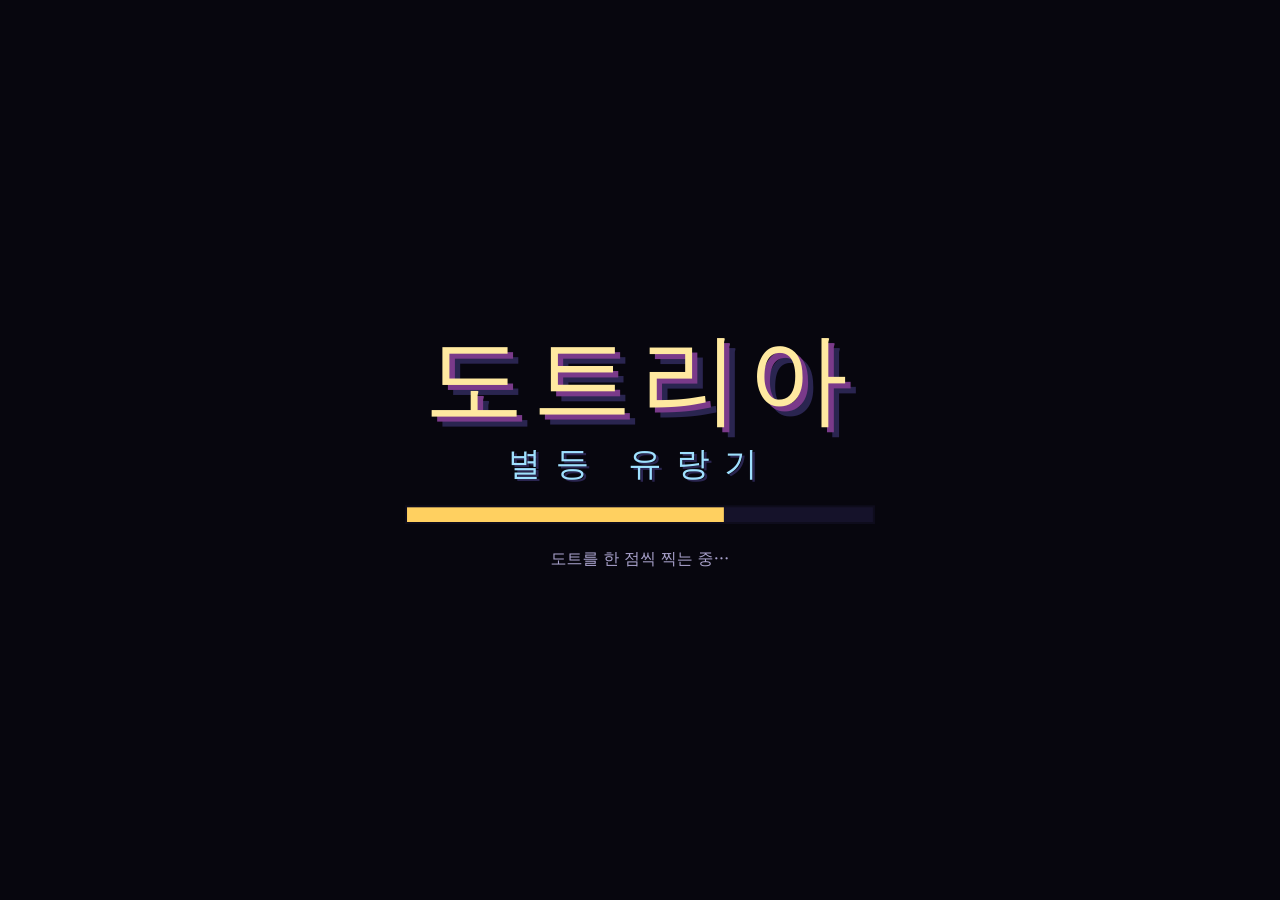
<file: index.html>
<!doctype html>
<html lang="ko">
<head>
<meta charset="utf-8">
<meta name="viewport" content="width=device-width,initial-scale=1,maximum-scale=1,user-scalable=no,viewport-fit=cover">
<meta name="mobile-web-app-capable" content="yes"><meta name="apple-mobile-web-app-capable" content="yes">
<title>도트리아: 별등 유랑기</title>
<link rel="stylesheet" href="css/style.css">
</head>
<body>
<div id="stage">
  <canvas id="gl"></canvas>
  <canvas id="fx"></canvas>
  <div id="ui">
    <div id="hud" class="hide">
      <div id="mmwrap"><canvas id="mm" width="110" height="110"></canvas><div id="mminfo"></div></div>
      <div id="qt" data-a="open:quests"></div>
      <div id="topbtn">
        <button data-a="open:gacha" class="hb g">기원</button><button data-a="open:chars">캐릭터</button><button data-a="open:party">파티</button><button data-a="open:bag">가방</button>
        <button data-a="open:quests">임무</button><button data-a="open:map">지도</button><button data-a="open:book">모험</button><button data-a="open:menu">메뉴</button>
      </div>
      <div id="party"></div>
      <div id="bossbar" class="hide"><div id="bossname"></div><div class="bar"><i id="bosshp"></i></div><div class="bar thin"><i id="bossar"></i></div><div id="bossweak"></div></div>
      <div id="timer" class="hide"></div>
      <div id="buffs"></div>
      <div id="hpwrap"><div id="hpname"></div><div class="bar" id="hpbar"><i id="hpf"></i><b id="shf"></b><span id="hptxt"></span></div><div class="bar thin" id="stbar"><i id="stf"></i></div></div>
      <div id="prompt" class="hide" data-btn="interact"><kbd>F</kbd><span></span></div>
      <div id="loot"></div>
      <div id="acts">
        <div class="ab" id="b_sight" data-btn="sight">정령안<small>V</small></div>
        <div class="ab" id="b_dash" data-btn="dash">대시<small>Shift</small></div>
        <div class="ab" id="b_jump" data-btn="jump">점프<small>Space</small></div>
        <div class="ab big" id="b_atk" data-btn="atk">공격</div>
        <div class="ab" id="b_skill" data-btn="skill"><i class="cd"></i><span>스킬</span><small>E</small></div>
        <div class="ab" id="b_burst" data-btn="burst"><i class="en"></i><span>필살</span><small>Q</small></div>
        <div class="ab" id="b_food" data-a="quickfood">음식<small>Z</small></div>
      </div>
      <div id="stick"><i></i></div>
    </div>
    <div id="screen" class="hide"></div>
    <div id="dlg" class="hide"><div id="dlgname"></div><div id="dlgtxt"></div><div id="dlgch"></div><div id="dlgnext">▼ 클릭 / F</div><button id="dlgskip" data-a="dlgskip">건너뛰기</button></div>
    <div id="over"><div id="toasts"></div><div id="banner" class="hide"><b></b><span></span></div><div id="cutin" class="hide"></div><div id="hurt"></div><div id="trans"></div></div>
    <div id="gachaAnim" class="hide"></div>
    <div id="title" class="hide"></div>
    <div id="loading"><div class="logo">도트리아<small>별등 유랑기</small></div><div class="bar"><i id="loadf"></i></div><div id="loadtxt">도트를 한 점씩 찍는 중…</div></div>
  </div>
</div>
<script src="js/util.js"></script>
<script src="js/data.js"></script>
<script src="js/data2.js"></script>
<script src="js/gacha.js"></script>
<script src="js/pixel.js"></script>
<script src="js/gl.js"></script>
<script src="js/world.js"></script>
<script src="js/audio.js"></script>
<script src="js/state.js"></script>
<script src="js/game.js"></script>
<script src="js/combat.js"></script>
<script src="js/interact.js"></script>
<script src="js/ui.js"></script>
<script src="js/ui2.js"></script>
<script src="js/auto.js"></script>
<script src="js/main.js"></script>
</body>
</html>
</file>
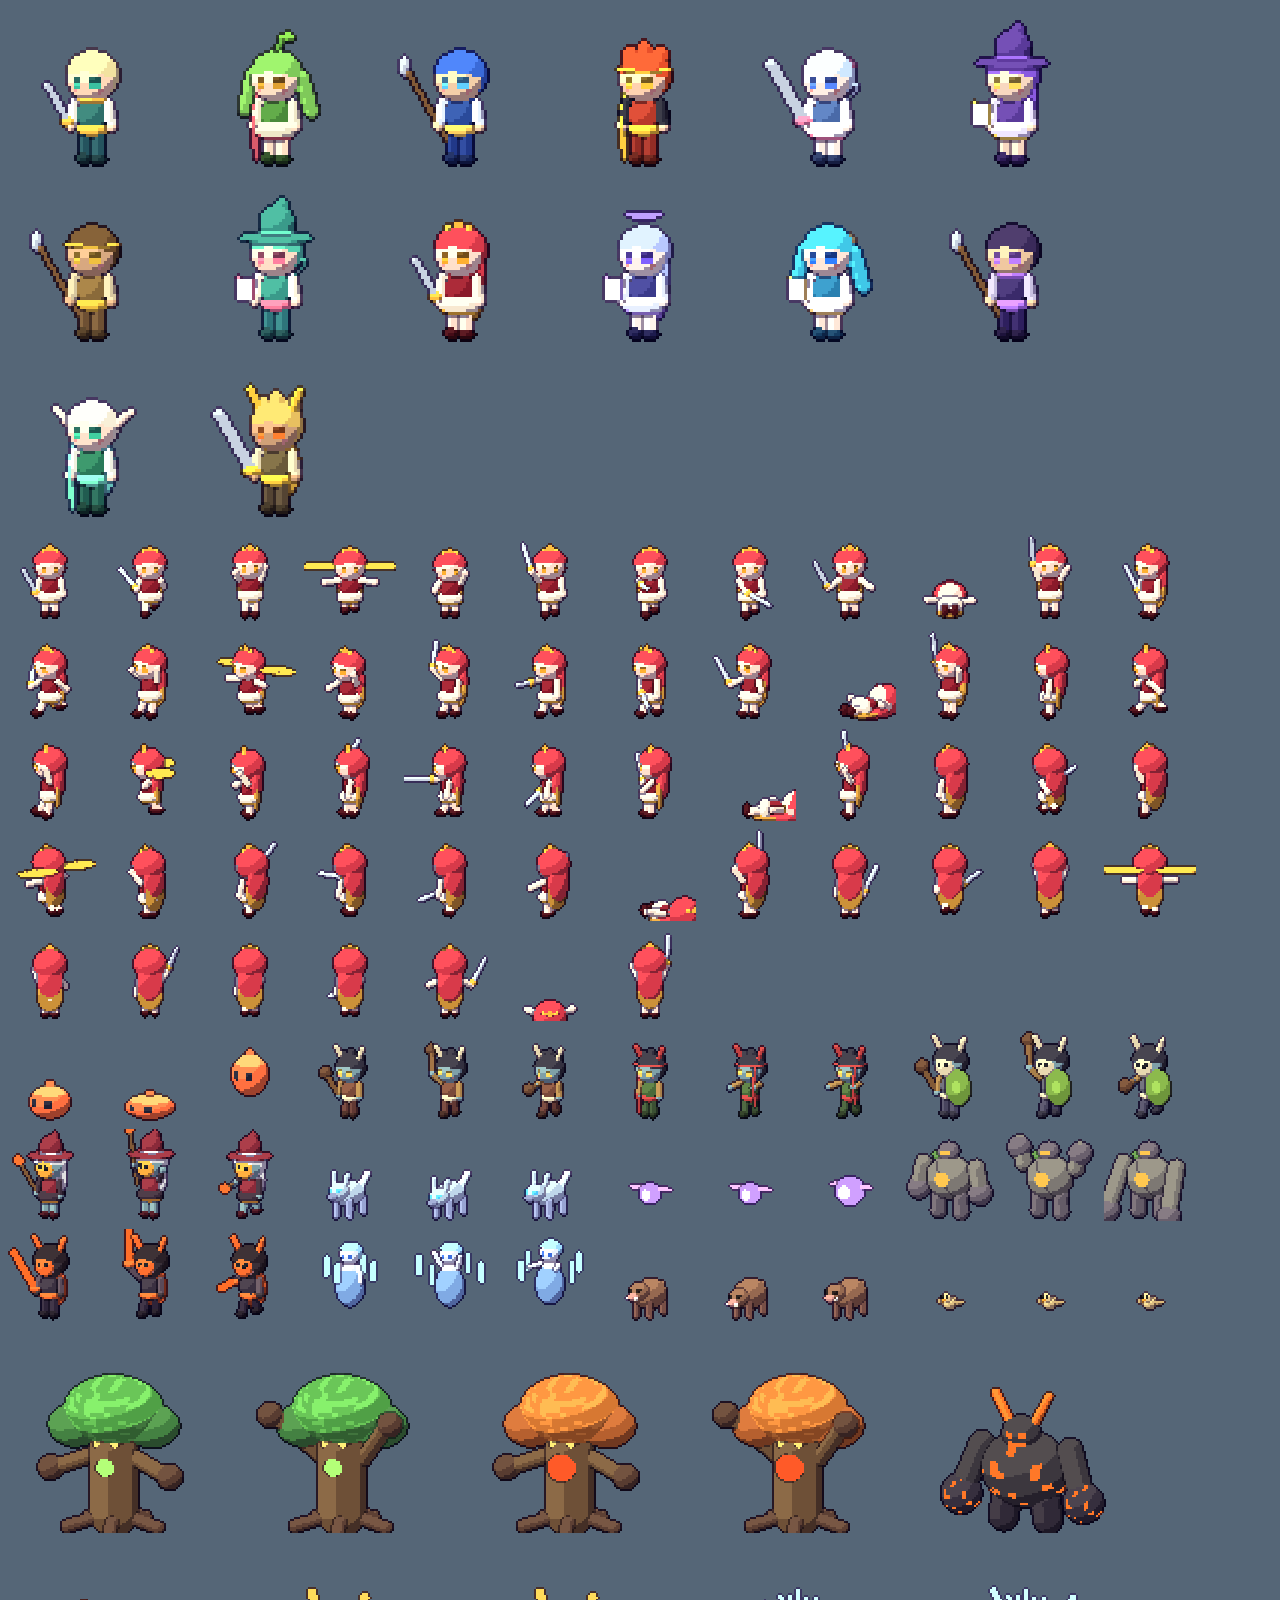
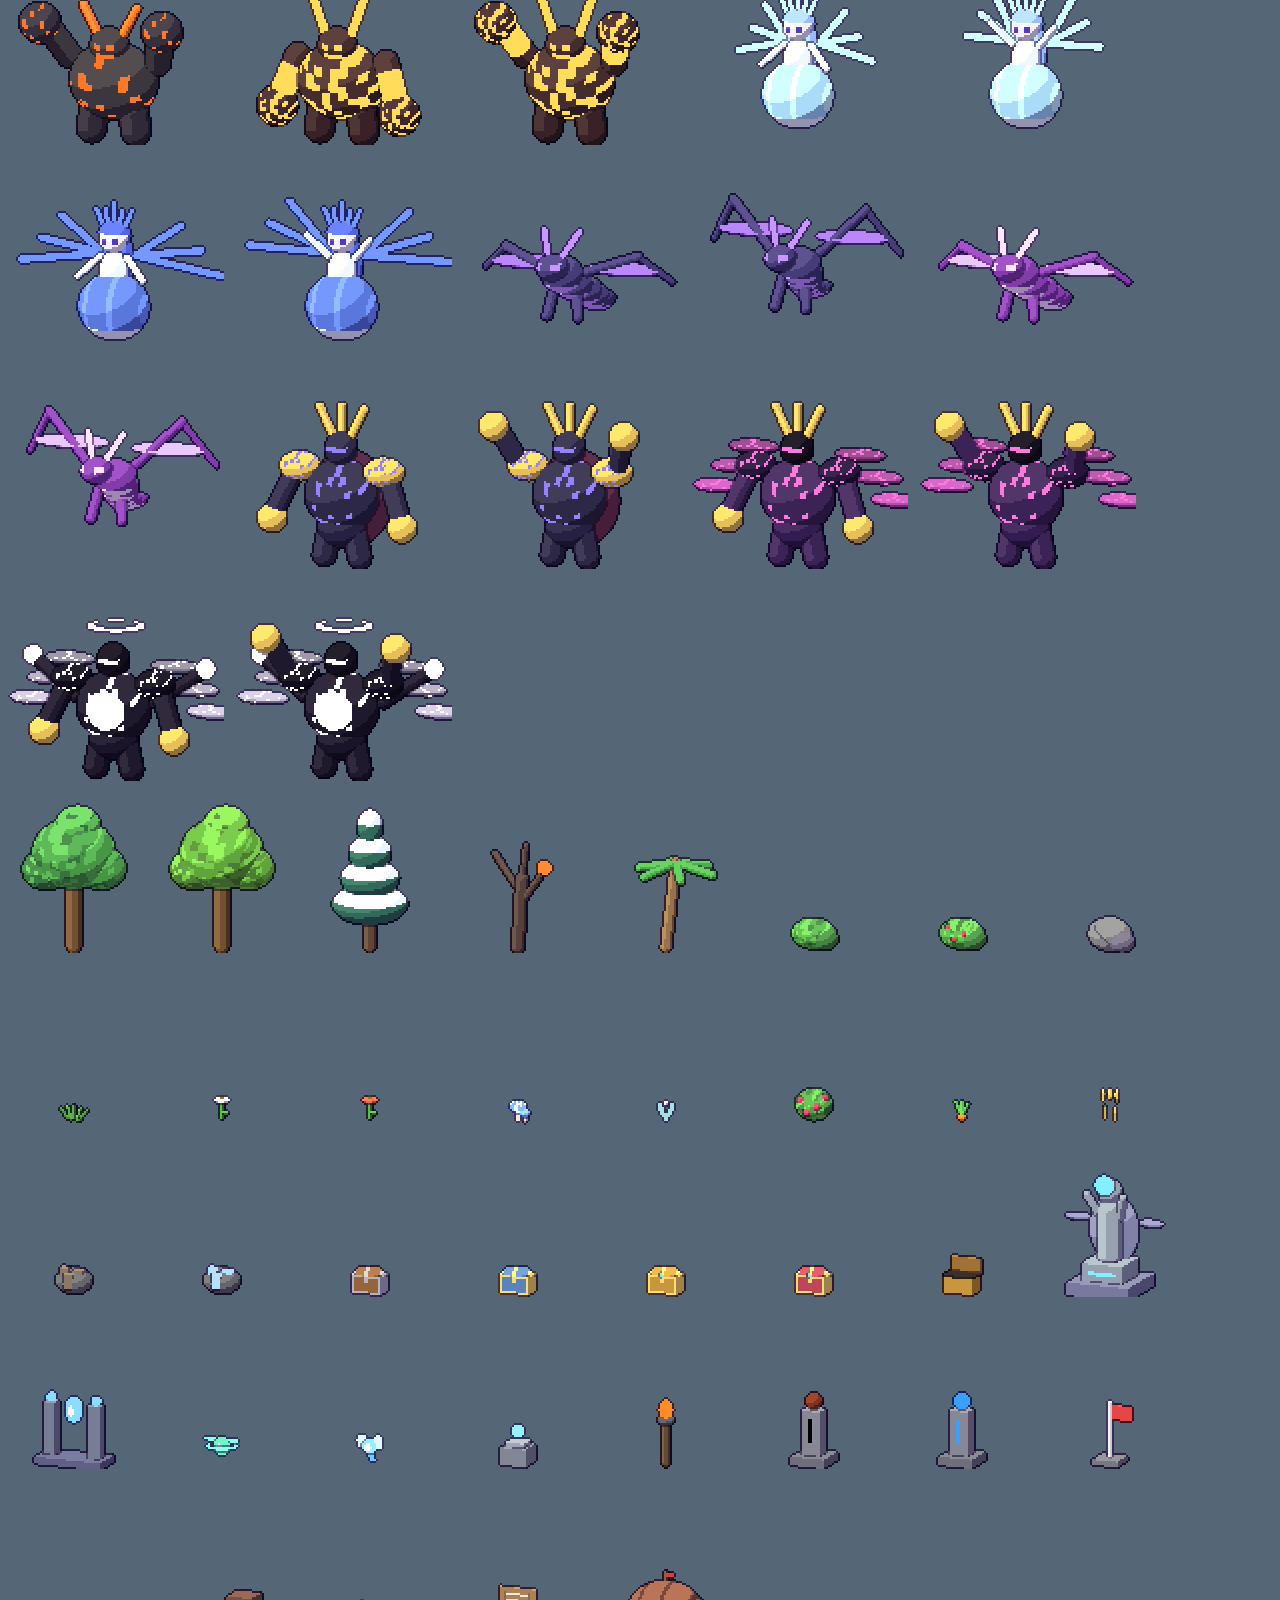
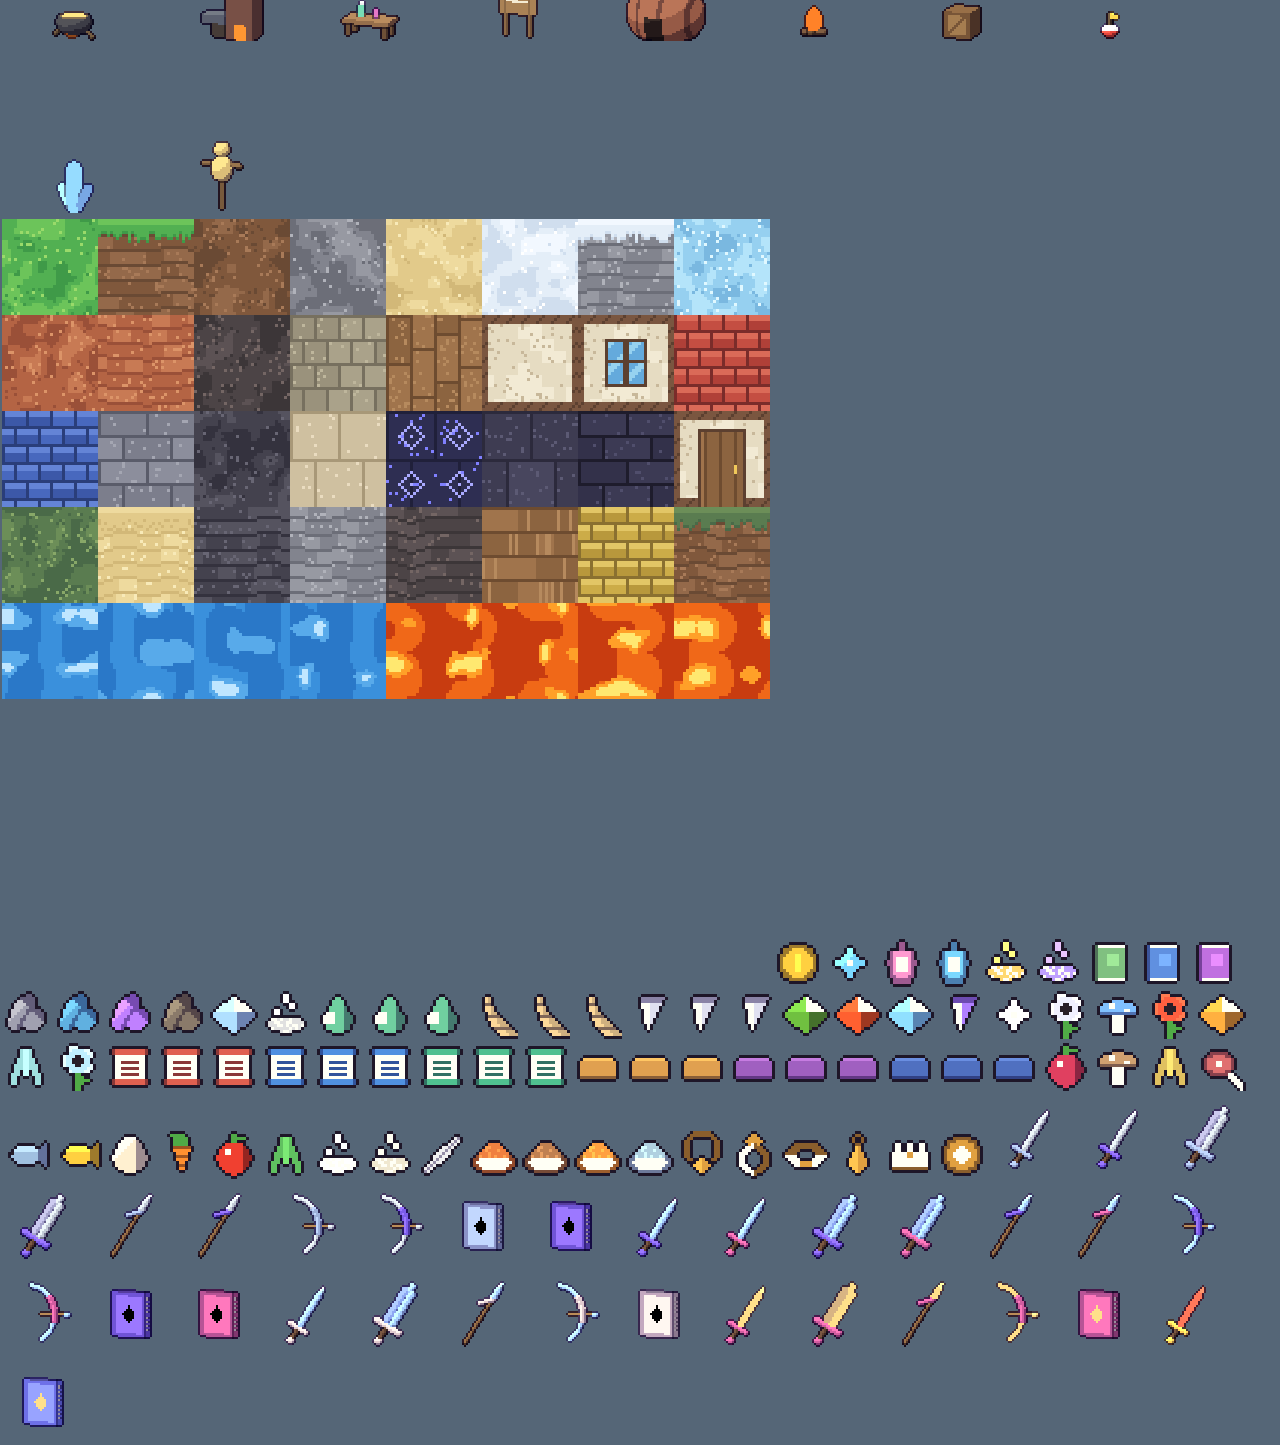
<file: tools/preview.html>
<!doctype html><meta charset=utf-8><body style="background:#567;margin:0"><script src="../js/util.js"></script><script src="../js/data.js"></script><script src="../js/pixel.js"></script>
<script>
function add(cv,sc){cv.style.cssText='image-rendering:pixelated;width:'+cv.width*sc+'px;margin:2px;vertical-align:bottom';document.body.appendChild(cv);}
var t0=performance.now();
DATA.CHARS.forEach(c=>{add(PX.charCanvas(c.id,26,0,0.3),3);});
document.body.appendChild(document.createElement('br'));
var c=DATA.CH.serapin;[0,1,2,3,4].forEach(k=>[0,3,6,8,9,11,12,13,14,15,16].forEach(f=>{var pr=PX.humanoid(c.look,PX.pose(f,c.wt),c.wt);add(PX.toCanvas(PX.render(pr,48,48,k*Math.PI/4,.2,24,24,45),48,48),2);}));
document.body.appendChild(document.createElement('br'));
['sl_fire','gob','gob_arch','gob_shield','gob_mage','wolf','wisp','golem','knight','frost_sp','boar','bird'].forEach(id=>{var e=DATA.EN[id];[0,4,5].forEach(f=>add(PX.toCanvas(PX.render(PX.enemyPrims(e.rig,f,0,e.tint),48,48,.5,.2,24,24,45),48,48),2));});
document.body.appendChild(document.createElement('br'));
[['boss_root',0],['boss_root',1],['boss_magma',0],['boss_magma',1],['boss_frost',0],['boss_frost',1],['boss_storm',0],['boss_storm',2],['boss_nox',0],['boss_nox',1],['boss_nox',2]].forEach(b=>{[0,2].forEach(f=>add(PX.toCanvas(PX.render(PX.enemyPrims(b[0],f,b[1]),112,104,.4,.2,24,56,100),112,104),2));});
document.body.appendChild(document.createElement('br'));
[['tree',0],['tree',1],['pine',0],['dead',1],['palm',0],['bush',0],['bush',3],['rock',0],['grass',0],['flower',0],['flower',1],['mush',0],['herb',1],['fruit',0],['carrot',0],['wheat',0],['ore',0],['ore',1],['chest',0],['chest',1],['chest',2],['chest',3],['chestopen',2],['statue',1],['gate',1],['orb',0],['seelie',0],['pedestal',1],['torch',1],['monu',0],['monu',8],['flag',0],['pot',0],['anvil',0],['bench',0],['board',0],['tent',0],['fire',0],['crate',0],['buoy',0],['crystal',0],['dummy',0]].forEach(p=>add(PX.toCanvas(PX.render(PX.prop(p[0],p[1]),72,84,.4,.25,22,36,80),72,84),2));
document.body.appendChild(document.createElement('br'));
add(PX.tiles(),3);
Object.keys(DATA.ITEMS).slice(0,70).forEach(k=>{var i=DATA.ITEMS[k];add(PX.icon(i.ic,i.col),3)});['neck','ring','brace','ear','crown','el'].forEach(k=>add(PX.icon(k,'#e0a040'),3));
DATA.WEAPONS.forEach(w=>add(PX.weaponCanvas(w.id,22),2));
document.title='ms '+(performance.now()-t0|0);
</script>
</file>
<file: css/style.css>
*{box-sizing:border-box;margin:0;padding:0;-webkit-tap-highlight-color:transparent;user-select:none;-webkit-user-select:none}
html,body{width:100%;height:100%;background:#07060e;overflow:hidden;touch-action:none;overscroll-behavior:none}
body{font-family:"Galmuri11","NeoDunggeunmo","DungGeunMo","Malgun Gothic","Apple SD Gothic Neo","Noto Sans KR","Noto Sans CJK KR","WenQuanYi Zen Hei",sans-serif;font-weight:700;color:#f4eeda}
#stage{position:absolute;overflow:hidden;background:#000}
#gl,#fx{position:absolute;left:0;top:0;width:100%;height:100%;image-rendering:pixelated;image-rendering:crisp-edges}
#fx{pointer-events:none}
#ui{position:absolute;left:0;top:0;width:1920px;height:1080px;transform-origin:0 0;font-size:26px;line-height:1.3}
.hide{display:none!important}
img.px,canvas.px{image-rendering:pixelated;image-rendering:crisp-edges}img.px{width:32px;height:32px;vertical-align:middle}
button{font:inherit;color:#f4eeda;background:#3a3466;border:0;padding:8px 18px;cursor:pointer;box-shadow:0 0 0 3px #0e0c1c,inset 0 -5px 0 #25204a,inset 0 3px 0 #5a52a0}
button:hover{background:#4a4486}button:active{transform:translateY(2px)}
button.gold{background:#c8902a;box-shadow:0 0 0 3px #0e0c1c,inset 0 -5px 0 #8a5a14,inset 0 3px 0 #ffd070;color:#fff8e0}
button.red{background:#a83a4a;box-shadow:0 0 0 3px #0e0c1c,inset 0 -5px 0 #6a2030,inset 0 3px 0 #e07080}
button[disabled]{filter:grayscale(1);opacity:.55;pointer-events:none}
.bar{position:relative;height:22px;background:#15122a;box-shadow:0 0 0 3px #0e0c1c}
.bar i{position:absolute;left:0;top:0;bottom:0;background:#7be06a;width:50%}.bar b{position:absolute;left:0;top:0;height:8px;background:#ffe27a;width:0}
.bar span{position:absolute;left:0;right:0;top:-4px;text-align:center;font-size:20px;text-shadow:2px 2px 0 #000}
.bar.thin{height:10px;margin-top:6px}
/* HUD */
#hud{position:absolute;inset:0;pointer-events:none}#hud>*{pointer-events:auto}
#mmwrap{position:absolute;left:24px;top:24px;width:232px}
#mm{width:220px;height:220px;image-rendering:pixelated;box-shadow:0 0 0 4px #0e0c1c,0 0 0 8px #e8dcb8,0 0 0 12px #0e0c1c;background:#123}
#mminfo{margin-top:16px;font-size:21px;text-shadow:2px 2px 0 #000;white-space:nowrap}
#qt{position:absolute;left:24px;top:310px;width:420px;font-size:22px;background:rgba(14,12,28,.72);padding:10px 14px;border-left:6px solid #ffd060;text-shadow:2px 2px 0 #000;cursor:pointer}
#qt b{color:#ffd060;display:block;font-size:20px}#qt small{color:#9fe0ff;font-size:19px}
#topbtn{position:absolute;right:20px;top:20px;display:flex;gap:10px}
#topbtn button{font-size:22px;padding:10px 14px}#topbtn .g{background:#b0488a;box-shadow:0 0 0 3px #0e0c1c,inset 0 -5px 0 #702a58,inset 0 3px 0 #f090c8}
#party{position:absolute;right:20px;top:230px;width:300px}
.pm{position:relative;height:74px;margin-bottom:12px;background:rgba(14,12,28,.75);box-shadow:0 0 0 3px #0e0c1c;padding-left:78px;cursor:pointer}
.pm.on{box-shadow:0 0 0 3px #0e0c1c,0 0 0 6px #ffd060;background:rgba(50,44,100,.9)}.pm.dead{filter:grayscale(1) brightness(.6)}
.pm img{position:absolute;left:3px;top:1px;width:72px;height:72px;object-fit:none;object-position:50% 24%;image-rendering:pixelated}
.pm .n{font-size:22px;padding-top:6px;white-space:nowrap}.pm .k{position:absolute;right:8px;top:6px;font-size:20px;color:#ffd060}
.pm .bar{height:10px;margin:6px 12px 0 0}.pm .e{position:absolute;right:10px;bottom:6px;width:14px;height:14px;box-shadow:0 0 0 2px #000}
.pm .en{position:absolute;left:78px;right:12px;bottom:6px;height:5px;background:#222}.pm .en i{display:block;height:100%;background:#ffe27a}
#bossbar{position:absolute;left:560px;top:110px;width:800px;text-align:center;text-shadow:2px 2px 0 #000}
#bossname{font-size:30px;margin-bottom:8px}#bosshp{background:#e0524a}#bossar{background:#ffd060}#bossweak{font-size:21px;margin-top:8px}
#timer{position:absolute;left:760px;top:220px;width:400px;text-align:center;font-size:30px;background:rgba(14,12,28,.8);padding:8px;box-shadow:0 0 0 3px #ffd060;text-shadow:2px 2px 0 #000}
#hpwrap{position:absolute;left:660px;bottom:40px;width:600px}#hpname{font-size:22px;text-shadow:2px 2px 0 #000;margin-bottom:8px}
#stf{background:#ffd24a}#stbar{width:60%;margin-left:20%}
#buffs{position:absolute;left:660px;bottom:132px;width:600px;font-size:19px;text-shadow:2px 2px 0 #000;color:#b8f0ff}
#prompt{position:absolute;left:1120px;top:600px;font-size:25px;background:rgba(14,12,28,.85);padding:10px 20px 10px 12px;box-shadow:0 0 0 3px #e8dcb8;cursor:pointer;white-space:nowrap}
kbd{display:inline-block;background:#e8dcb8;color:#15122a;padding:0 10px;margin-right:12px;font-family:inherit}
#loot{position:absolute;left:24px;bottom:150px;width:420px;font-size:21px}
#loot div{background:rgba(14,12,28,.78);margin-top:6px;padding:4px 10px;display:flex;align-items:center;gap:10px;animation:lootin .25s steps(4)}#loot img{width:32px;height:32px}
@keyframes lootin{from{transform:translateX(-60px);opacity:0}}
#acts{position:absolute;right:30px;bottom:30px;width:560px;height:330px}
.ab{position:absolute;width:108px;height:108px;border-radius:50%;background:rgba(30,26,60,.78);box-shadow:0 0 0 4px #0e0c1c,0 0 0 7px #a89ad8;display:flex;flex-direction:column;align-items:center;justify-content:center;font-size:22px;cursor:pointer;overflow:hidden;text-shadow:2px 2px 0 #000}
.ab small{font-size:15px;color:#c8c0e8}.ab.big{width:150px;height:150px;font-size:28px}.ab.press{background:rgba(120,110,200,.9)}
#b_atk{right:20px;bottom:20px}#b_jump{right:190px;bottom:10px}#b_dash{right:60px;bottom:190px}#b_skill{right:200px;bottom:140px}#b_burst{right:330px;bottom:60px;width:124px;height:124px}#b_sight{right:340px;bottom:210px;width:84px;height:84px;font-size:17px}#b_food{right:460px;bottom:10px;width:84px;height:84px;font-size:18px}
.ab .cd{position:absolute;inset:0;z-index:2;background:rgba(10,8,22,.9);display:flex;align-items:center;justify-content:center;font-size:34px;font-style:normal}.ab .cd:empty{display:none}
.ab .en{position:absolute;left:0;right:0;bottom:0;background:rgba(255,210,80,.5);height:0}.ab span,.ab small{position:relative}
#b_burst.ready{box-shadow:0 0 0 4px #0e0c1c,0 0 0 8px #ffd060;animation:pulse .6s steps(2) infinite}@keyframes pulse{50%{box-shadow:0 0 0 4px #0e0c1c,0 0 0 12px #fff0a0}}
#stick{position:absolute;left:0;top:0;width:200px;height:200px;border-radius:50%;background:rgba(255,255,255,.12);box-shadow:0 0 0 4px rgba(255,255,255,.3);display:none;pointer-events:none}#stick i{position:absolute;left:60px;top:60px;width:80px;height:80px;border-radius:50%;background:rgba(255,255,255,.5)}
body:not(.touch) #b_atk,body:not(.touch) #b_jump,body:not(.touch) #b_dash{opacity:.0;pointer-events:none}
body.photo #hud,body.photo #fx{display:none}
/* 오버레이 */
#over{position:absolute;inset:0;pointer-events:none}
#toasts{position:absolute;left:560px;top:190px;width:800px;text-align:center}
#toasts div{display:inline-block;margin-top:8px;background:rgba(14,12,28,.86);padding:8px 24px;font-size:24px;box-shadow:0 0 0 3px #e8dcb8;animation:toast 3s steps(30) forwards}
#toasts div.ach{box-shadow:0 0 0 3px #ffd060;color:#ffe9a0}@keyframes toast{0%{opacity:0;transform:translateY(-16px)}8%{opacity:1;transform:none}85%{opacity:1}100%{opacity:0}}
#banner{position:absolute;left:0;right:0;top:300px;text-align:center;text-shadow:4px 4px 0 #000;animation:ban 3.2s steps(32) forwards;background:linear-gradient(90deg,transparent,rgba(14,12,28,.8) 30%,rgba(14,12,28,.8) 70%,transparent);padding:18px 0}
#banner b{display:block;font-size:64px;color:#ffe9a0;letter-spacing:6px}#banner span{font-size:28px}
@keyframes ban{0%{opacity:0;transform:scaleY(.2)}10%{opacity:1;transform:none}85%{opacity:1}100%{opacity:0}}
#cutin{position:absolute;inset:0;overflow:hidden}
#cutin .band{position:absolute;left:-10%;right:-10%;top:260px;height:560px;transform:skewY(-6deg);animation:cband .95s steps(19) forwards;box-shadow:0 -8px 0 #fff,0 8px 0 #fff,0 0 0 16px #0e0c1c}
#cutin img{position:absolute;right:240px;top:120px;height:880px;image-rendering:pixelated;animation:cimg .95s steps(19) forwards;filter:drop-shadow(12px 12px 0 rgba(0,0,0,.6))}
#cutin .nm{position:absolute;left:160px;top:520px;font-size:86px;text-shadow:6px 6px 0 #000;animation:cnm .95s steps(19) forwards;letter-spacing:4px}#cutin .nm small{display:block;font-size:34px;color:#fff}
@keyframes cband{0%{transform:skewY(-6deg) scaleY(0)}15%{transform:skewY(-6deg) scaleY(1)}85%{transform:skewY(-6deg) scaleY(1);opacity:1}100%{transform:skewY(-6deg) scaleY(.1);opacity:0}}
@keyframes cimg{0%{transform:translateX(900px)}20%{transform:translateX(0)}85%{transform:translateX(-60px);opacity:1}100%{transform:translateX(-600px);opacity:0}}
@keyframes cnm{0%{transform:translateX(-900px)}25%{transform:translateX(0)}85%{transform:translateX(40px);opacity:1}100%{opacity:0}}
#hurt{position:absolute;inset:0;box-shadow:inset 0 0 160px 40px rgba(255,30,30,.75);opacity:0}#hurt.on{animation:hurt .4s steps(6)}@keyframes hurt{0%{opacity:1}100%{opacity:0}}
#trans{position:absolute;inset:0;pointer-events:none}
#trans.fade{background:#07060e;animation:tfade .9s steps(18) forwards}@keyframes tfade{0%{opacity:0}45%{opacity:1}55%{opacity:1}100%{opacity:0}}
#trans.iris{background:radial-gradient(circle at 50% 50%,transparent var(--r,150%),#07060e calc(var(--r,150%) + .5%))}
#trans.tele{background:repeating-linear-gradient(0deg,#bff 0 8px,#fff 8px 16px);animation:ttele .9s steps(18) forwards}@keyframes ttele{0%{opacity:0;transform:scaleY(0)}45%{opacity:1;transform:scaleY(1)}55%{opacity:1}100%{opacity:0}}
/* 대화 */
#dlg{position:absolute;left:260px;right:260px;bottom:50px;min-height:250px;background:rgba(14,12,28,.93);box-shadow:0 0 0 4px #0e0c1c,0 0 0 8px #e8dcb8,0 0 0 12px #0e0c1c;padding:30px 40px;font-size:31px;cursor:pointer}
#dlgname{position:absolute;left:30px;top:-34px;background:#ffd060;color:#15122a;padding:4px 26px;font-size:28px;box-shadow:0 0 0 4px #0e0c1c}
#dlgtxt{min-height:120px;line-height:1.5}#dlgnext{position:absolute;right:30px;bottom:14px;font-size:20px;color:#ffd060;animation:pulse2 .8s steps(2) infinite}@keyframes pulse2{50%{opacity:.3}}
#dlgch{display:flex;flex-direction:column;gap:12px;margin-top:10px}#dlgch button{text-align:left;font-size:27px}#dlgch button:before{content:'▶ ';color:#ffd060}
#dlgskip{position:absolute;right:20px;top:-60px;font-size:20px}
/* 메뉴 화면 */
#screen{position:absolute;inset:0;background:rgba(10,8,22,.82)}
.win{position:absolute;left:110px;top:70px;right:110px;bottom:70px;background:#1b1830;box-shadow:0 0 0 4px #0e0c1c,0 0 0 8px #e8dcb8,0 0 0 12px #0e0c1c;display:flex;flex-direction:column}
.win.small{left:460px;right:460px;top:200px;bottom:200px}.win.mid{left:300px;right:300px;top:120px;bottom:120px}
.win>h2{font-size:36px;padding:14px 28px;background:#2a2550;color:#ffe9a0;display:flex;justify-content:space-between;align-items:center;flex:none}
.win>h2 .cur{font-size:24px;color:#f4eeda;display:flex;gap:24px;align-items:center}.win>h2 .cur img{width:32px;height:32px;vertical-align:-6px;margin-right:6px}
.x{background:#a83a4a!important;margin-left:30px;font-size:26px!important}
.body{flex:1;display:flex;min-height:0}.col{overflow-y:auto;padding:18px;min-height:0}.col::-webkit-scrollbar{width:12px}.col::-webkit-scrollbar-thumb{background:#5a52a0}
.tabs{display:flex;gap:8px;padding:12px 18px 0;flex:none;flex-wrap:wrap}.tabs button{font-size:24px}.tabs button.on{background:#ffd060;color:#15122a;box-shadow:0 0 0 3px #0e0c1c}
.grid{display:flex;flex-wrap:wrap;gap:12px;align-content:flex-start}
.it{position:relative;width:104px;height:124px;background:#2a2550;box-shadow:0 0 0 3px #0e0c1c;cursor:pointer;text-align:center;font-size:18px;flex:none}
.it img{width:80px;height:80px;margin-top:6px;object-fit:contain}.it .c{position:absolute;left:0;right:0;bottom:2px;white-space:nowrap;overflow:hidden}
.it.r3{background:#2c4a78}.it.r4{background:#5a3a8a}.it.r5{background:#9a6a1c}.it.r2{background:#2e5a48}.it.r1{background:#3a3a4a}
.it.on{box-shadow:0 0 0 3px #0e0c1c,0 0 0 7px #ffd060}.it .tag{position:absolute;left:2px;top:2px;font-size:15px;background:#0e0c1c;padding:0 5px}.it .eq{position:absolute;right:2px;top:2px;font-size:15px;background:#ffd060;color:#111;padding:0 4px}
.it.face img{object-fit:none;object-position:50% 22%}
.row{display:flex;gap:14px;align-items:center;margin:8px 0;flex-wrap:wrap}.sp{flex:1}
.card{background:#25214a;box-shadow:0 0 0 3px #0e0c1c;padding:14px 18px;margin-bottom:14px}
.card h3{font-size:28px;color:#ffe9a0;margin-bottom:6px}.dim{color:#a9a2cc}.gold{color:#ffd060}.ok{color:#8ae88a}.bad{color:#ff8080}.sm{font-size:21px}.xs{font-size:18px}
.stat{display:flex;justify-content:space-between;padding:3px 8px;font-size:23px}.stat:nth-child(odd){background:rgba(255,255,255,.05)}
.cost{display:inline-flex;align-items:center;gap:4px;margin-right:14px;font-size:21px}.cost img{width:30px;height:30px}.cost.no{color:#ff8080}
.stars{color:#ffd060;letter-spacing:2px}.r5t{color:#ffc040}.r4t{color:#c090ff}.r3t{color:#80b8f0}
.bigp{image-rendering:pixelated;display:block;margin:0 auto}
table{border-collapse:collapse;width:100%;font-size:21px}td,th{padding:5px 10px;text-align:left;border-bottom:2px solid #2a2550}th{color:#ffd060;background:#221e44;position:sticky;top:0}
textarea{width:100%;height:150px;background:#0e0c1c;color:#9fe0ff;border:3px solid #5a52a0;font-family:monospace;font-size:16px;user-select:text;-webkit-user-select:text}
input[type=range]{width:300px;height:30px}
/* 뽑기 */
.gwrap{flex:1;display:flex;min-height:0}.gtabs{width:330px;padding:18px;display:flex;flex-direction:column;gap:14px}
.gtab{padding:14px;background:#2a2550;box-shadow:0 0 0 3px #0e0c1c;cursor:pointer;font-size:24px}.gtab small{display:block;font-size:18px;color:#c8c0e8}.gtab.on{box-shadow:0 0 0 3px #0e0c1c,0 0 0 7px #ffd060;background:#3a3470}
.gart{flex:1;position:relative;margin:18px 18px 18px 0;overflow:hidden;box-shadow:0 0 0 4px #0e0c1c,0 0 0 7px #e8dcb8}
.gart .bg{position:absolute;inset:0}.gart .rays{position:absolute;left:50%;top:50%;width:2400px;height:2400px;margin:-1200px;background:repeating-conic-gradient(rgba(255,255,255,.09) 0 10deg,transparent 10deg 20deg);animation:spin 40s linear infinite}@keyframes spin{to{transform:rotate(360deg)}}
.gart .hero{position:absolute;right:120px;bottom:-30px;height:760px;image-rendering:pixelated;filter:drop-shadow(10px 10px 0 rgba(0,0,0,.45))}
.gart .hero2{position:absolute;right:560px;bottom:-10px;height:520px;image-rendering:pixelated;filter:drop-shadow(8px 8px 0 rgba(0,0,0,.45))}
.gart .ttl{position:absolute;left:44px;top:36px;font-size:66px;text-shadow:5px 5px 0 #0e0c1c;letter-spacing:3px}.gart .ttl small{display:block;font-size:26px;letter-spacing:0}
.gart .info{position:absolute;left:44px;top:210px;font-size:23px;text-shadow:2px 2px 0 #0e0c1c;line-height:1.6;max-width:640px}
.gart .f4{position:absolute;left:44px;bottom:150px;display:flex;gap:10px}
.gart .btns{position:absolute;left:44px;bottom:36px;display:flex;gap:14px}.gart .pull{position:absolute;right:36px;bottom:30px;display:flex;gap:18px}
.gart .pull button{font-size:30px;padding:14px 30px;line-height:1.2}.gart .pull small{display:block;font-size:19px}
#gachaAnim{position:absolute;inset:0;background:#05040c;overflow:hidden;cursor:pointer}
#gachaAnim canvas{position:absolute;inset:0;width:100%;height:100%;image-rendering:pixelated}
#gachaAnim .gtxt{position:absolute;left:0;right:0;bottom:120px;text-align:center;text-shadow:5px 5px 0 #000}
#gachaAnim .gtxt b{display:block;font-size:78px;letter-spacing:6px}#gachaAnim .gtxt span{font-size:40px}#gachaAnim .gtxt em{display:block;font-style:normal;font-size:28px;margin-top:8px;color:#bff}
#gachaAnim .skip{position:absolute;right:40px;top:30px;z-index:5}
#gachaAnim .five{position:absolute;inset:0;overflow:hidden}
#gachaAnim .five .band{position:absolute;left:-10%;right:-10%;top:180px;height:720px;transform:skewY(-5deg);background:linear-gradient(90deg,#7a4a00,#ffc040 40%,#fff3c0 60%,#ffc040);box-shadow:0 -10px 0 #fff,0 10px 0 #fff;animation:fband .5s steps(10)}
#gachaAnim .five img{position:absolute;right:200px;top:60px;height:1000px;image-rendering:pixelated;filter:drop-shadow(14px 14px 0 rgba(0,0,0,.55));animation:fimg .6s steps(12)}
#gachaAnim .five .t{position:absolute;left:130px;top:380px;text-shadow:7px 7px 0 #3a2000;animation:ftx .7s steps(14)}#gachaAnim .five .t b{display:block;font-size:120px;letter-spacing:8px}#gachaAnim .five .t span{font-size:44px;color:#3a1c00;text-shadow:2px 2px 0 #ffe9a0}#gachaAnim .five .t em{display:block;font-style:normal;font-size:50px;color:#fff3c0;letter-spacing:10px}
@keyframes fband{from{transform:skewY(-5deg) scaleY(0)}}@keyframes fimg{from{transform:translateX(1200px) scale(1.3)}}@keyframes ftx{0%,30%{transform:translateX(-1200px)}}
#gachaAnim .sum{position:absolute;inset:0;display:flex;flex-wrap:wrap;align-content:center;justify-content:center;gap:18px;padding:120px 150px}
.gcard{width:136px;height:400px;position:relative;box-shadow:0 0 0 4px #0e0c1c,0 0 0 7px #e8dcb8;text-align:center;font-size:20px;animation:gcin .3s steps(6) backwards}
.gcard img{width:136px;height:230px;object-fit:contain;image-rendering:pixelated;margin-top:30px}.gcard .nm{position:absolute;left:0;right:0;bottom:44px;padding:0 4px}.gcard .st{position:absolute;left:0;right:0;bottom:12px;color:#ffe9a0}.gcard .new{position:absolute;left:0;top:0;background:#ff5a7a;padding:0 8px}
.gcard.r3{background:linear-gradient(#18304e,#3a6aa0)}.gcard.r4{background:linear-gradient(#32184e,#8a4ac0)}.gcard.r5{background:linear-gradient(#5a3400,#f0b030);box-shadow:0 0 0 4px #0e0c1c,0 0 0 7px #fff3c0,0 0 40px 10px #ffc040}
@keyframes gcin{from{transform:translateY(-80px) scaleY(1.4);opacity:0}}
/* 지도 */
#mapwrap{flex:1;position:relative;overflow:hidden;background:#0c1a2c}#mapcv{position:absolute;image-rendering:pixelated;cursor:crosshair}
.mk{position:absolute;transform:translate(-50%,-50%);font-size:18px;white-space:nowrap;text-shadow:2px 2px 0 #000;pointer-events:none}
.maplg{position:absolute;right:16px;top:16px;background:rgba(14,12,28,.85);padding:12px;font-size:19px;line-height:1.6}
/* 시작·로딩 */
#loading,#title{position:absolute;inset:0;background:#07060e;display:flex;flex-direction:column;align-items:center;justify-content:center;gap:40px}
.logo{font-size:150px;letter-spacing:12px;color:#ffe9a0;text-shadow:8px 8px 0 #7a3a8a,16px 16px 0 #2a2550;text-align:center;line-height:1}.logo small{display:block;font-size:50px;letter-spacing:22px;color:#9fe0ff;text-shadow:4px 4px 0 #2a2550;margin-top:26px}
#loading .bar{width:700px}#loadf{background:#ffd060;width:0}#loadtxt{font-size:24px;color:#a9a2cc}
#title{background:transparent;justify-content:flex-start;padding-top:150px}
#title .door{position:absolute;top:0;bottom:0;width:50%;background:repeating-linear-gradient(90deg,#3a2c50 0 60px,#32264a 60px 120px);box-shadow:inset 0 0 0 16px #1c1430,inset 0 0 0 28px #c8a050,inset 0 0 0 36px #1c1430;transition:transform 2.4s steps(40);z-index:2}
#title .door:after{content:'';position:absolute;top:84%;width:70px;height:70px;margin-top:-35px;background:#ffd060;box-shadow:0 0 0 8px #1c1430,0 0 0 16px #c8a050;transform:rotate(45deg)}
#title .dl{left:0}#title .dr{right:0}#title .dl:after{right:60px}#title .dr:after{left:60px}
#title.open .dl{transform:translateX(-101%)}#title.open .dr{transform:translateX(101%)}
#title .tc{position:relative;z-index:3;display:flex;flex-direction:column;align-items:center;gap:26px;transition:opacity .8s steps(8)}#title.open .tc{opacity:0;pointer-events:none}
#title .tc button{font-size:34px;padding:14px 60px;min-width:520px}#title .tc .ver{font-size:20px;color:#c8c0e8;text-shadow:2px 2px 0 #000}
.qdone{position:absolute;inset:0;background:rgba(7,6,14,.9);display:flex;flex-direction:column;align-items:center;justify-content:center;gap:26px;animation:toastin .5s steps(8)}@keyframes toastin{from{opacity:0}}
.qdone h1{font-size:110px;color:#ffe9a0;letter-spacing:14px;text-shadow:7px 7px 0 #7a3a8a;animation:qd 1s steps(12)}@keyframes qd{from{transform:scale(3);opacity:0}}
.qdone .rw{display:flex;gap:14px;flex-wrap:wrap;justify-content:center;max-width:1300px}
.credits{font-size:26px;text-align:center;line-height:1.9;color:#c8c0e8}
.fishbar{position:relative;width:800px;height:50px;background:#15122a;box-shadow:0 0 0 4px #e8dcb8;margin:30px auto}.fishbar .zone{position:absolute;top:0;bottom:0;background:#4ac06a}.fishbar .nd{position:absolute;top:-10px;bottom:-10px;width:12px;background:#fff;box-shadow:0 0 0 3px #000}
#ui{pointer-events:none}#screen,#dlg,#title,#loading,#gachaAnim,#photobar{pointer-events:auto}
</file>
